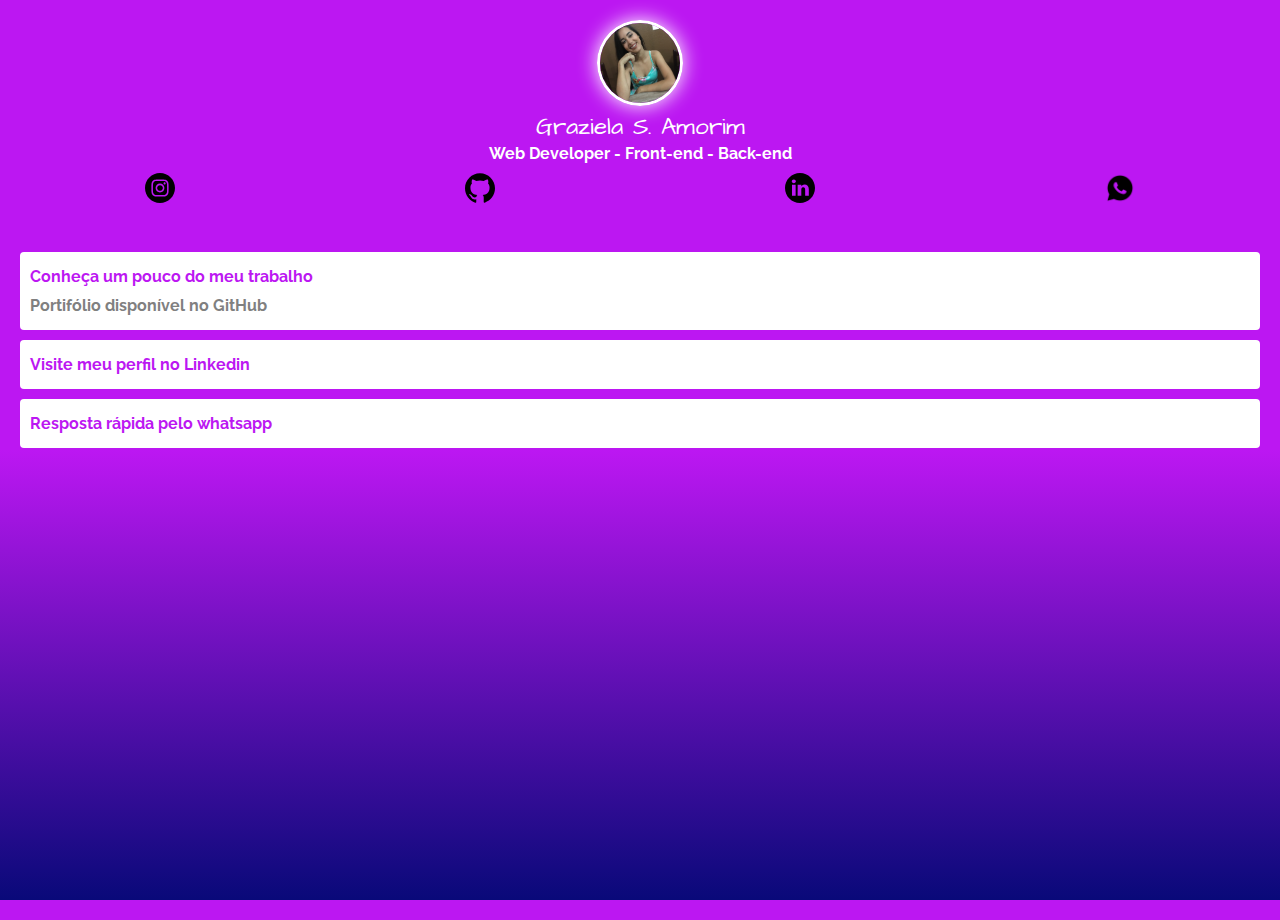
<file: index.html>
<!DOCTYPE html>
<html lang="pt-br">
<head>
    <meta charset="UTF-8">
    <meta http-equiv="X-UA-Compatible" content="IE=edge">
    <meta name="viewport" content="width=device-width, initial-scale=1.0">
    <title>Linktree</title>
     
    <link href="https://fonts.googleapis.com/css2?family=Architects+Daughter&family=Raleway&display=swap" rel="stylesheet">
    <link rel="stylesheet" href="css/style.css">
</head>
<body>
    
    <div class="profile">
        <img src="img/eu.jpg" alt="Graziela" class="foto-principal">
        <h1>Graziela S. Amorim</h1>
        <h2>Web Developer - Front-end - Back-end </h2>

    </div>

    <ul class="social-media">
        <li>
            <a href="https://www.instagram.com/graziela_silvestre/">
                <img src="img/insta.svg" alt="Instagram">
            </a>
        </li>
        <li>
            <a href="https://github.com/grazielasamorim">
                <img src="img/github.svg" alt="GitHub">
            </a>
        </li>
        <li>
            <a href="https://www.linkedin.com/in/graziela-amorim-989706203/">
                <img src="img/linkedin.svg" alt="Linkedin">
            </a>
        </li>
        <li>
            <a href="https://wa.me/5581999619375">
                <img src="img/whatsapp.png" alt="Whatsapp">
            </a>
        </li>    
    </ul>

    <ul class="links-list">
        <li>
            <a href="">
                Conheça um pouco do meu trabalho
                <span>Portifólio disponível no GitHub</span>
            </a>
        </li>
        <li>
            <a href="">
                Visite meu perfil no Linkedin
            </a>
        </li>
        <li>
            <a href="">
            Resposta rápida pelo whatsapp
            </a>
        </li>

    </ul>
</body>
</html>
</file>
<file: css/style.css>
* {
    margin: 0;
    padding: 0;
}

html, body {
    height: 100%;
}

body {
    font-family: 'Raleway', sans-serif;
    color: white;
    background: rgb(188,23,242);
    background: linear-gradient(180deg, rgba(188,23,242,1) 50%, rgba(9,9,121,1) 100%);
}

.foto-principal {
    width: 80px;
    border-radius: 50%;
    border: 3px solid white;
    box-shadow: 0 0 20px;

}

h1 {
    font-family: 'Architects Daughter', cursive;
    font-weight: 100;
    font-size: 24px;
    margin-bottom: 0px;
}

h2 {
    font-size: 16px;
}

.profile {
    text-align: center;
    margin-top: 20px;
}

.social-media {
    display: flex;
    justify-content: space-around;
    list-style: none;
    margin: 10px 0;
}

.social-media img {
    width: 30px;
}

.links-list {
    list-style: none;
    margin-top: 45px;
}

.links-list li {
    margin: 10px 20px;
}

.links-list li a {
    display: block;
    background-color: white;
    border-radius: 4px;
    padding: 15px 10px;
    text-decoration: none;
    color: rgb(188,23,242);;
    font-weight: bold;
}

.links-list li a span {
    color: grey;
    display: block;
    margin-top: 10px;
}
</file>
